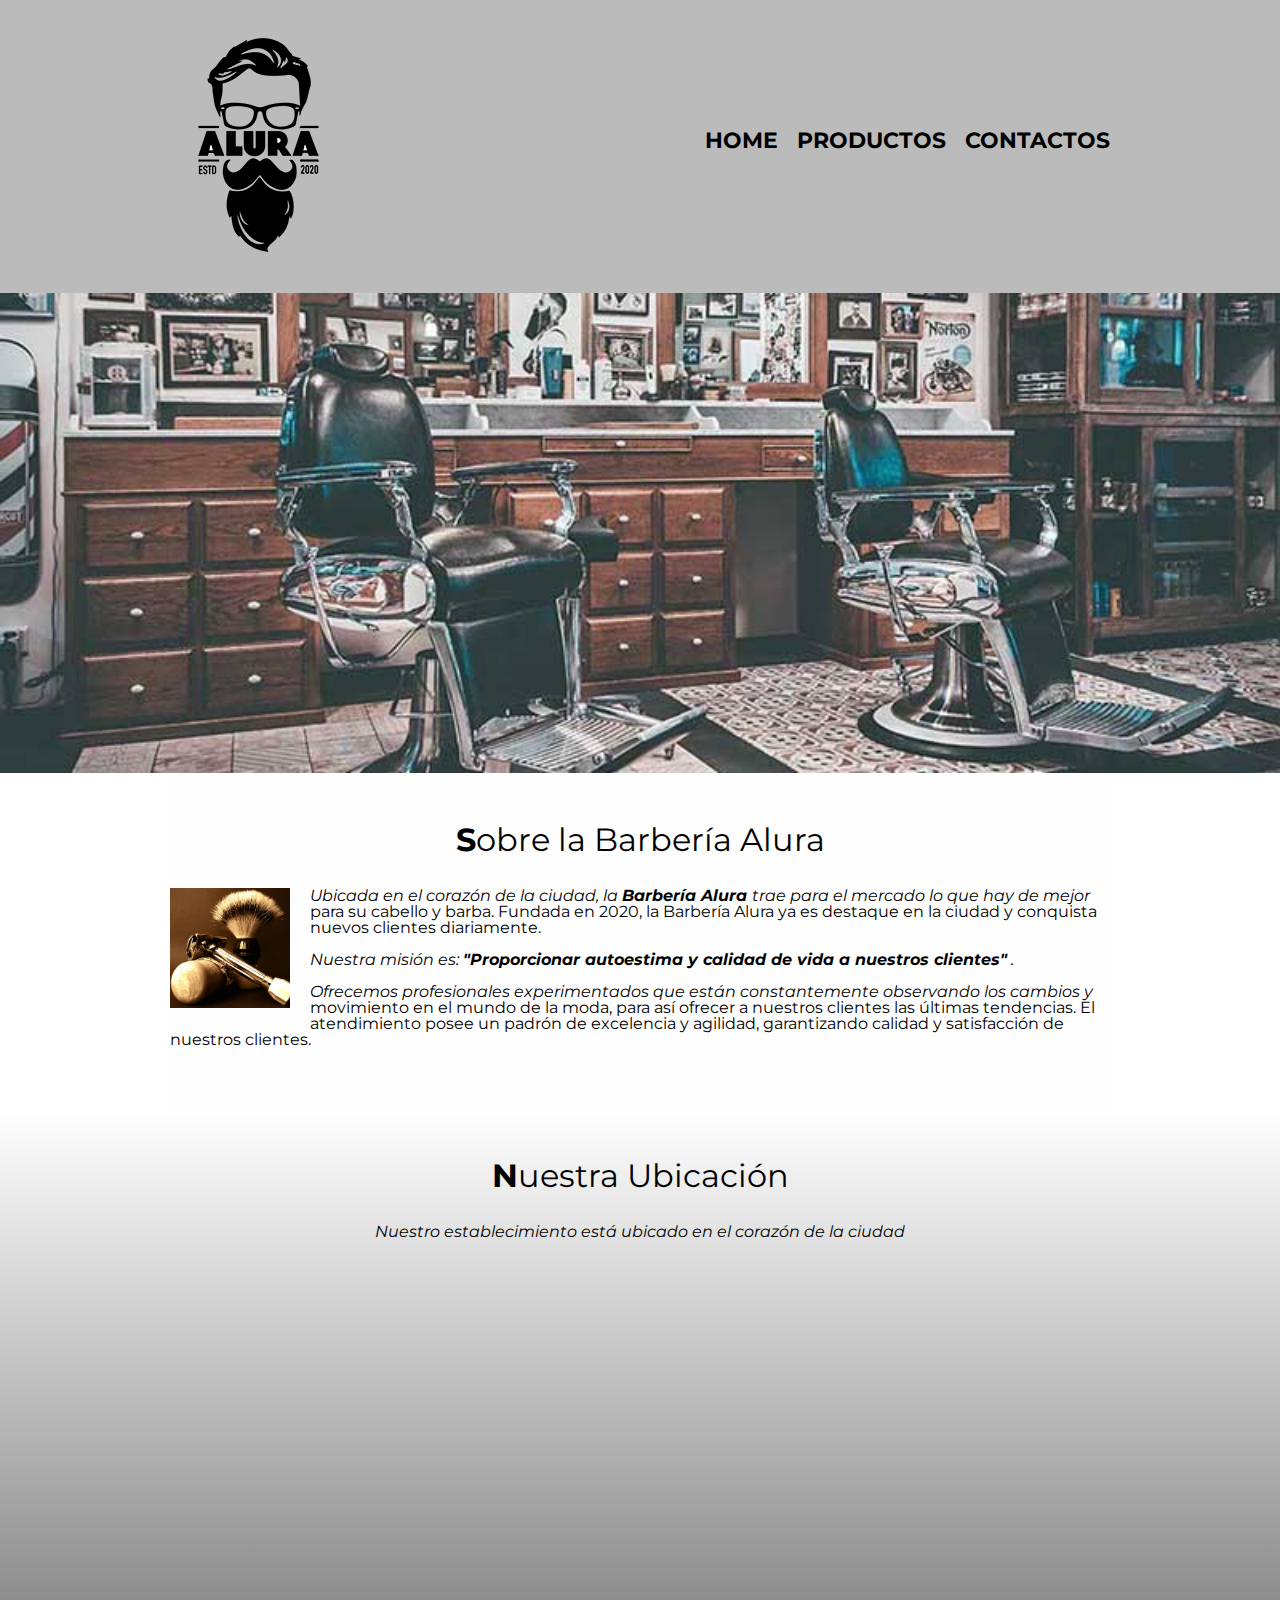
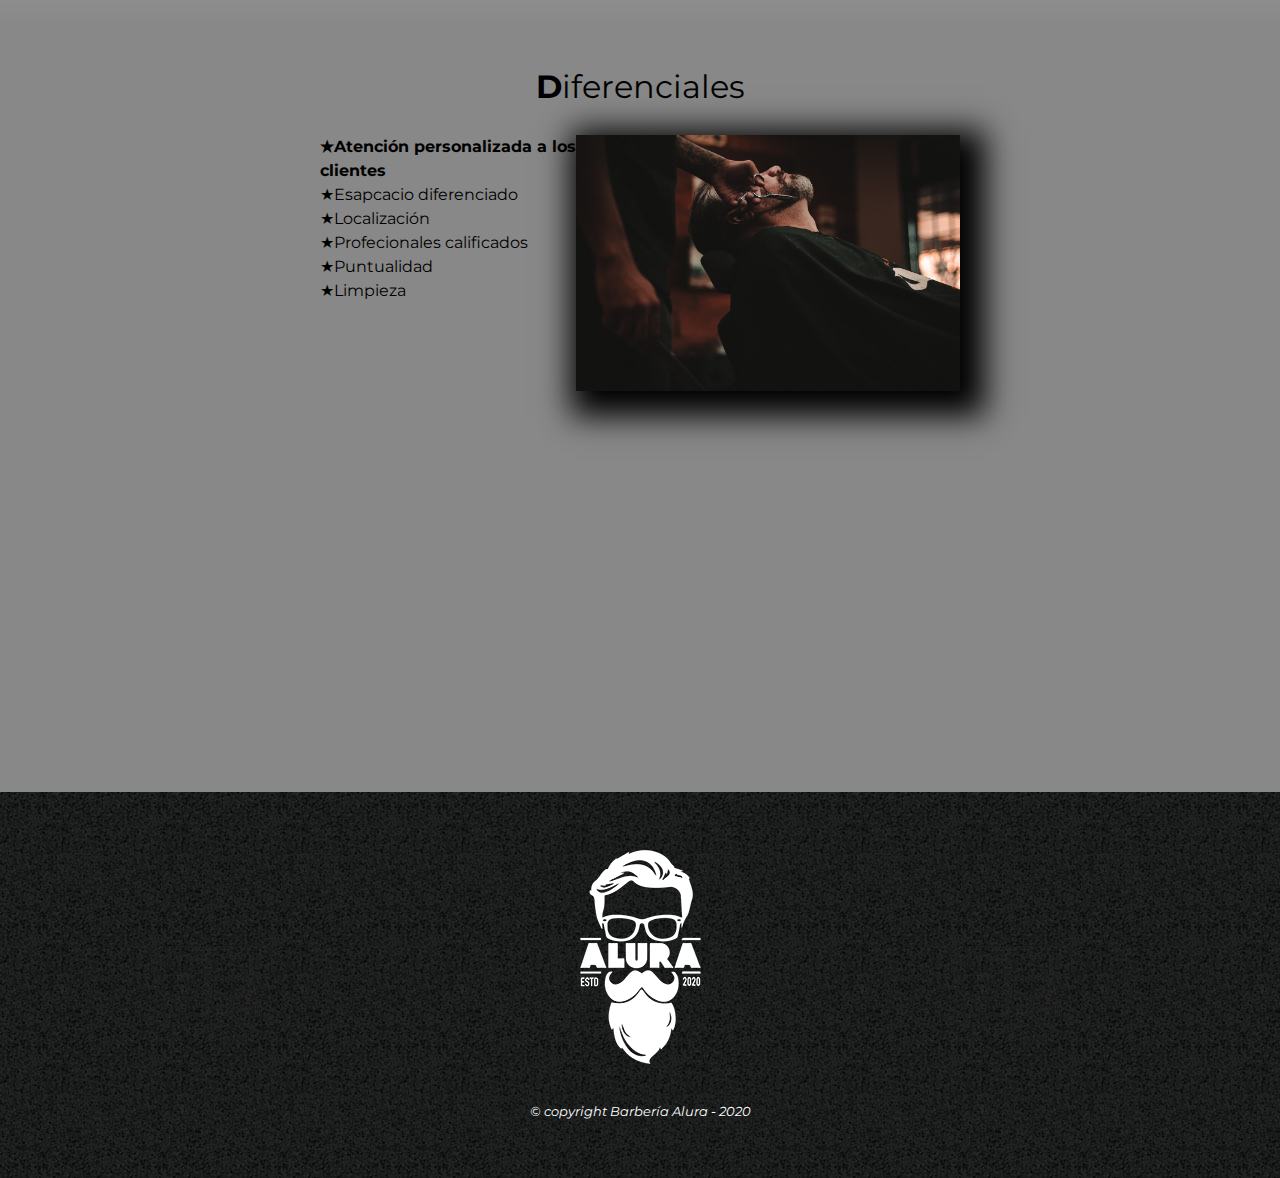
<file: index.html>
<!DOCTYPE html>
<html lang="es">
<head>
    <meta charset="UTF-8">
    <meta http-equiv="X-UA-Compatible" content="IE=edge">
    <meta name="viewport" content="width=device-width, initial-scale=1.0">
    <link rel="stylesheet" href="reset/reset.css">
    <link rel="stylesheet" href="style.css">
    <link href="https://fonts.googleapis.com/css2?family=Montserrat:wght@300&display=swap" rel="stylesheet">
    <title>Barberia Alura</title>
</head>
<body>
    <header>
        <div class="caja">
            <h1><img src="imagenes/imgproyecto/logo.png" alt="logo de la barberia alura"></h1>
            <nav>
                <ul>
                    <li><a href="index.html">Home</a></li>
                    <li><a href="productos.html"> Productos</a></li>
                    <li><a href="contactos.html"> Contactos</a></li>
                </ul>
            </nav>    
        </div> 
    </header>
    <img class="banner" src="imagenes/banner.jpg" alt="esto es una imagen">
    
    <main>
        <section class="principal">
            <h2 class="titulo-principal">Sobre la Barbería Alura</h2>
            <img class="utensilios" src="imagenes/utensilios[1].jpg" alt="">
            <p>Ubicada en el corazón de la ciudad, la <strong> Barbería Alura </strong>trae para el mercado lo que hay de mejor para su cabello y barba. Fundada en 2020, la Barbería Alura ya es destaque en la ciudad y conquista nuevos clientes diariamente.</p>
            <p id="mision"><em> Nuestra misión es: <strong>"Proporcionar autoestima y calidad de vida a nuestros clientes"</strong> .</em></p>
            <p>Ofrecemos profesionales experimentados que están constantemente observando los cambios y movimiento en el mundo de la moda, para así ofrecer a nuestros clientes las últimas tendencias. El atendimiento posee un padrón de excelencia y agilidad, garantizando calidad y satisfacción de nuestros clientes. </p>
        </section>
        <section class="mapa">
            <h3 class="titulo-principal">Nuestra Ubicación</h3>
            <p>Nuestro establecimiento está ubicado en el corazón de la ciudad</p>
            <div class="mapa-contenido">
                <iframe src="https://www.google.com/maps/embed?pb=!1m18!1m12!1m3!1d34784.869470159!2d-46.65499870427411!3d-23.593248407555798!2m3!1f0!2f0!3f0!3m2!1i1024!2i768!4f13.1!3m3!1m2!1s0x94ce5a2b2ed7f3a1%3A0xab35da2f5ca62674!2sCaelum%20-%20Education%20and%20Innovation!5e0!3m2!1ses-419!2sbr!4v1602972945026!5m2!1ses-419!2sbr" width="100%" height="300" frameborder="0" style="border:0;" allowfullscreen="" aria-hidden="false" tabindex="0"></iframe>
            </div>
         </section>
        <section class="diferenciales">
            <h3 class="titulo-principal" >Diferenciales</h3>
            <div class="contenido-diferenciales">
                <ul class="lista-diferenciales">
                    <li class="items">Atención personalizada a los clientes</li>
                    <li class="items">Esapcacio diferenciado</li>
                    <li class="items">Localización</li>
                    <li class="items">Profecionales calificados</li>
                    <li class="items">Puntualidad</li>
                    <li class="items">Limpieza</li>
                </ul><img class="imgDiferenciales" src="imagenes/diferenciales.jpg" alt="">
            </div>
            
            <div class="video">
                <iframe width="100%" height="315" src="https://www.youtube.com/embed/wcVVXUV0YUY" frameborder="0" allow="accelerometer; autoplay; clipboard-write; encrypted-media; gyroscope; picture-in-picture" allowfullscreen></iframe>
            </div>
            
        </section>
    </main>
    <footer>
        <img src="imagenes/imgproyecto/logo-blanco.png" alt="logo de la barberia alura">
        <p class="copyright">&copy copyright Barbería Alura - 2020 </p>
    </footer>
</body>
</html>
</file>
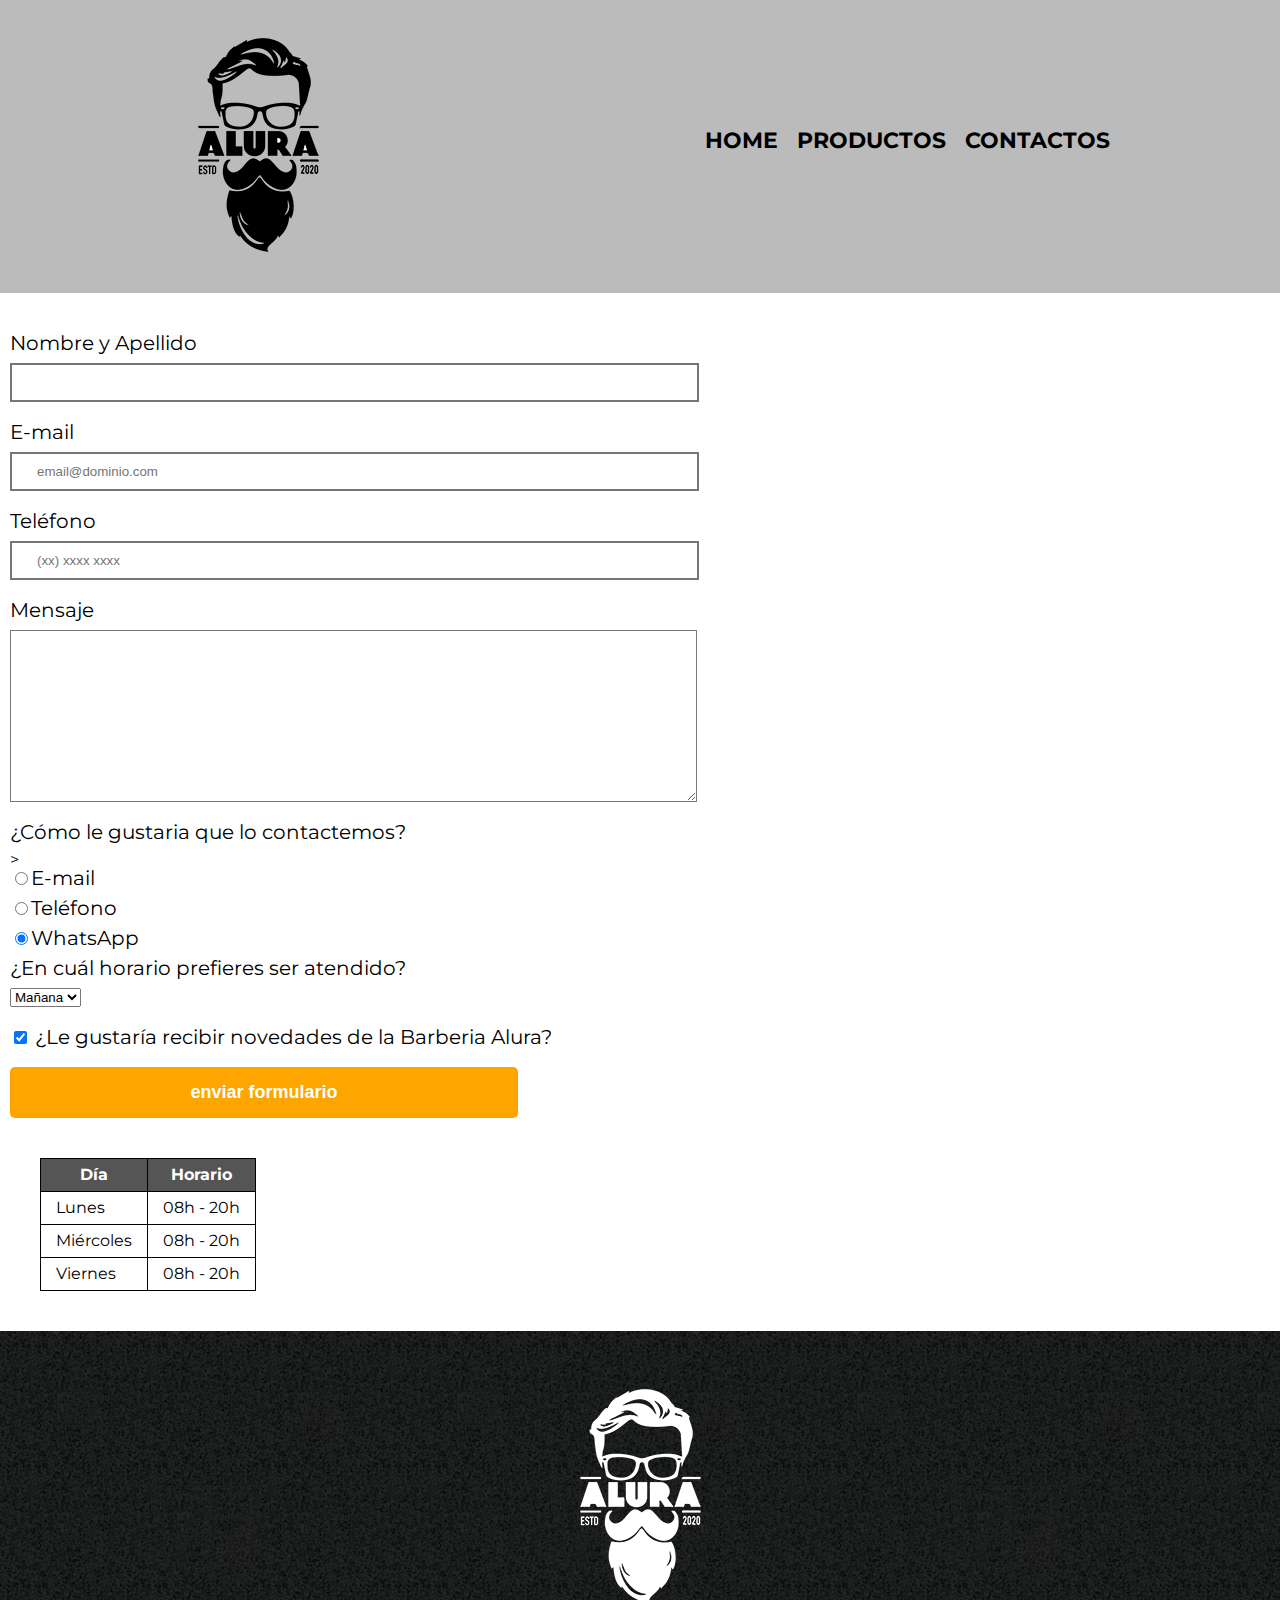
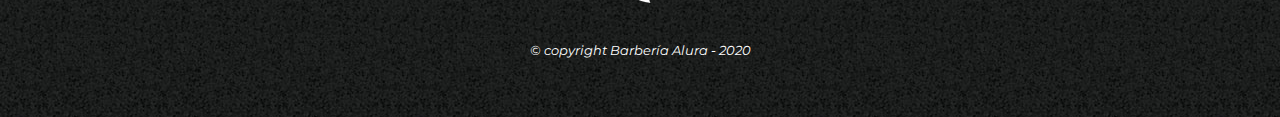
<file: contacto.html>
<!DOCTYPE html>
<html lang="en">
<head>
    <meta charset="UTF-8">
    <meta http-equiv="X-UA-Compatible" content="IE=edge">
    <meta name="viewport" content="width=device-width, initial-scale=1.0">
    <link rel="stylesheet" href="reset/reset.css">
    <link rel="stylesheet" href="style.css">
    <link href="https://fonts.googleapis.com/css2?family=Montserrat:wght@300&display=swap" rel="stylesheet">
    <title>Contacto</title>
</head>
<body>
    <header>
        <div class="caja">
            <h1><img src="imagenes/imgproyecto/logo.png" alt="logo de la barberia alura"></h1>
            <nav>
                <ul>
                    <li><a href="index.html">Home</a></li>
                    <li><a href="productos.html"> Productos</a></li>
                    <li><a href="contactos.html"> Contactos</a></li>
                </ul>
            </nav>    
        </div> 
    </header>
    <main>
        <form action="">
            <label for="nombreapellido">Nombre y Apellido</label>
            <input type="text" id="nombreapellido" class="input-padron" required>

            <label for="correoelectronicos">E-mail</label>
            <input type="email" id="correoelectronico" class="input-padron" required placeholder="email@dominio.com">
            <!--placeholder es para ayudar al usuario con lo que tiene que poner en el campo a completar-->
            <label for="telefono">Teléfono</label>
            <input type="tel" id="telefono" class="input-padron" required placeholder="(xx) xxxx xxxx">
            <!--requiered propiedad para que se llene un campo requerido-->
            <label for="msj">Mensaje</label>
            <textarea id="msj" cols="70" rows="10" class="input-padron" required></textarea>

            <fieldset><!--hace referencia a las mismas cosas
                        legend es una etiqueta (es para definir un titulo en nuestro campo de formulario)  de fieldset-->
                       

                <legend class="test" id="test">¿Cómo le gustaria que lo contactemos?</legend>>
                 <!--radio es para poner circulitos de selección-->
                <label for="radio-email"><input type="radio" name="contacto" value="email" id="radio-email" >E-mail</label>
                
                <label for="radio-telefono"> <input type="radio" name="contacto"  value="telefono" id="radio-telefono" >Teléfono</label>
               
                <label for="radio-whatsapp"><input type="radio" name="contacto"  value="whatsapp" id="radio-whatsapp" checked>WhatsApp</label>
                
            </fieldset>

            <fieldset>
                <legend>¿En cuál horario prefieres ser atendido?</legend>
                <select name="" id="">
                    <option value="">Mañana</option>
                    <option value="">Tarde</option>
                    <option value="">Noche</option>
                </select>
            </fieldset>
            
            <!--leabel se usa para referirce a los input
            checkbox son las cajitas de checkear
            checked es la propiedad que usa para que este marcado-->
            <label class="checkbox"><input type="checkbox" checked> ¿Le gustaría recibir novedades de la Barberia Alura?</label>

            <input type="submit" value="enviar formulario" class="enviar">
        </form>
        <!--uso correcto de la semantica de una tabla-->
        <table><!--etiqueta para tablas-->
            <thead><!--encabezado de tabla-->
                <tr><!--define las lineas o filas de las tablas-->
                    <th>Día</th><!--define las columnas de la tabla-->
                    <th>Horario</th>
                </tr>
            </thead>
            <tbody><!--cuerpo de la tabla-->
                <tr>
                    <td>Lunes</td>
                    <td>08h - 20h</td>
                </tr>
                <tr>
                    <td>Miércoles</td>
                    <td>08h - 20h</td>
                </tr>
                <tr>
                    <td>Viernes</td>
                    <td>08h - 20h</td>
                </tr>
            </tbody>
        </table>
    </main>
    <footer>
        <img src="imagenes/imgproyecto/logo-blanco.png" alt="logo de la barberia alura">
        <p class="copyright">&copy copyright Barbería Alura - 2020 </p>
    </footer>
    
</body>
</html>

<!--existen distintas propiedades para el input: pueden ser e-mail, tel, numbre, password, date, datetime, month, search y se invocan en el type-->
</file>
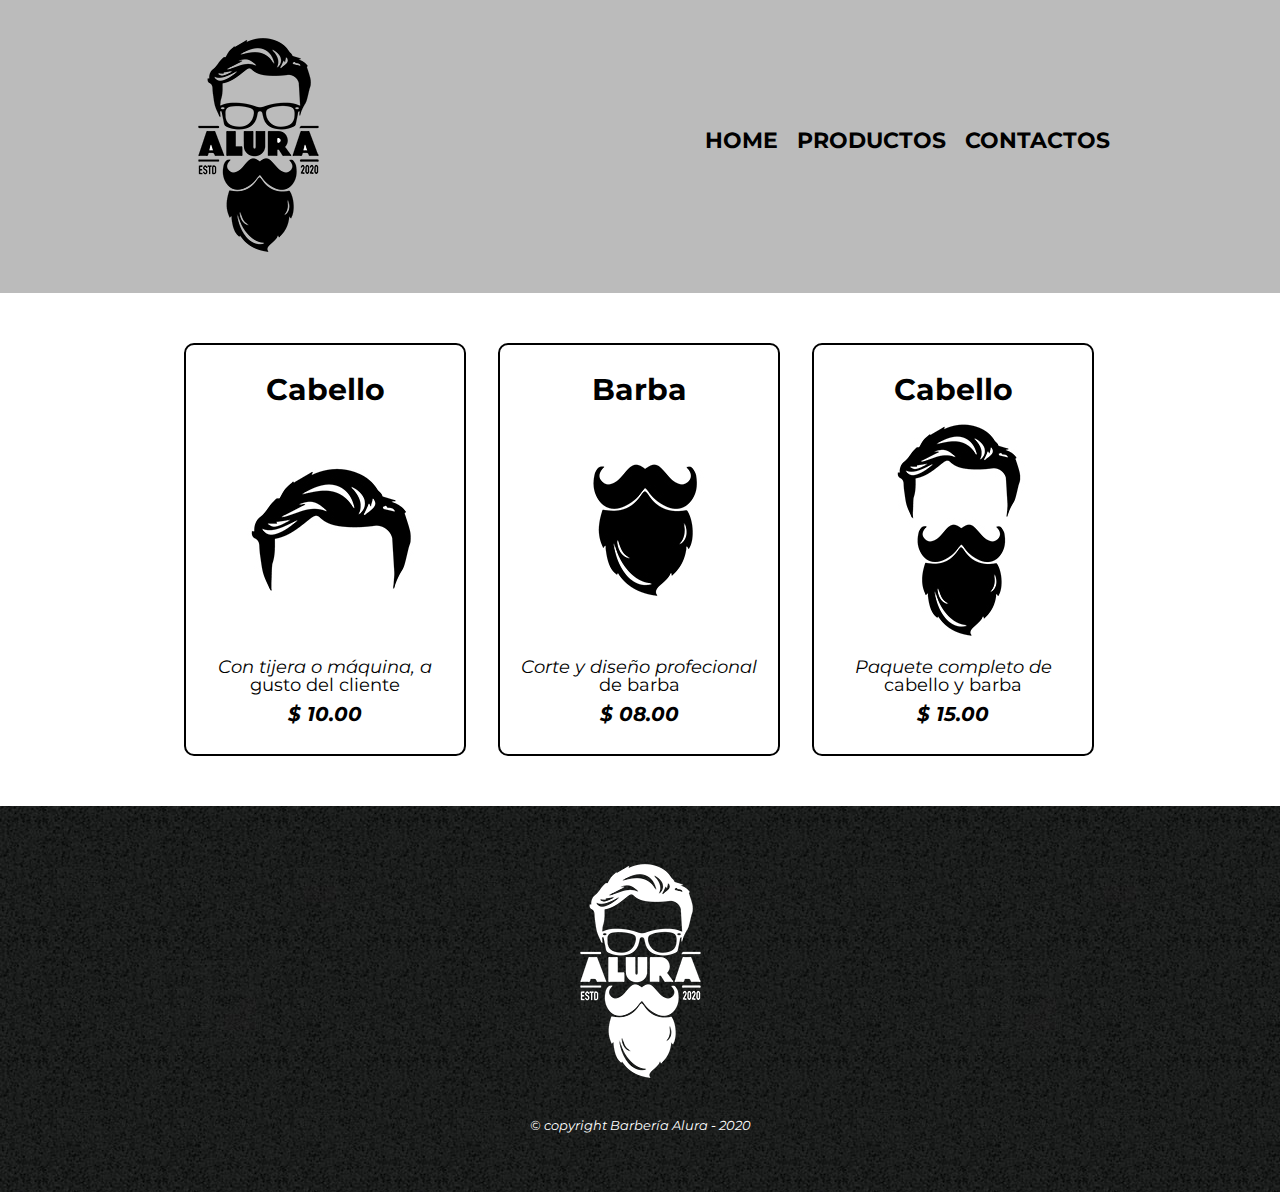
<file: productos.html>
<!DOCTYPE html>
<html lang="es">
<head>
    <meta charset="UTF-8">
    <meta http-equiv="X-UA-Compatible" content="IE=edge">
    <meta name="viewport" content="width=device-width, initial-scale=1.0">
    <link rel="stylesheet" href="reset/reset.css">
    <link rel="stylesheet" href="style.css">
    <link href="https://fonts.googleapis.com/css2?family=Montserrat:wght@300&display=swap" rel="stylesheet">
    <title>Productos</title>
</head>
<body>
    <header>
        <div class="caja">
            <h1><img src="imagenes/imgproyecto/logo.png" alt=""></h1>
            <nav>
                <ul>
                    <li><a href="index.html">Home</a></li>
                    <li><a href="productos.html"> Productos</a></li>
                    <li><a href="contacto.html"> Contactos</a></li>
                </ul>
            </nav>    
        </div> 
    </header>
    <main>
        <ul class="productos">
            <li>
                <h2>Cabello</h2>
                <img src="imagenes/imgproyecto/cabello.jpg" alt="">
                <p class="producto-descripcion">Con tijera o máquina, a gusto del cliente</p>
                <p class="producto-precio">$ 10.00</p>
            </li>
            <li>
                <h2>Barba</h2>
                <img src="imagenes/imgproyecto/barba.jpg" alt="">
                <p class="producto-descripcion">Corte y diseño profecional de barba</p>
                <p class="producto-precio">$ 08.00</p>
            </li>
            <li>
                <h2>Cabello</h2>
                <img src="imagenes/imgproyecto/cabello+barba.jpg" alt="">
                <p class="producto-descripcion">Paquete completo de cabello  y barba</p>
                <p class="producto-precio">$ 15.00</p>
            </li>
        </ul>
    </main>
    <footer>
        <img src="imagenes/imgproyecto/logo-blanco.png" alt="">
        <p class="copyright">&copy copyright Barbería Alura - 2020 </p>
    </footer>
    
</body>
</html>
</file>
<file: style.css>
/*aqui comienzan los estilos de la pag productos*/

body{
    font-family: 'Montserrat', sans-serif;
}


header{
    background: #bbbbbb;
    padding: 20px 0;
}

.caja{
    width: 940px;
    position: relative;
    margin: 0 auto;
}

nav{
    position: absolute;
    top: 110px;
    right: 0;
}


nav li{
    display: inline;
    margin: 0 0 0 15px;
}

nav a{
    text-transform: uppercase;
    color: #000000;
    font-weight: bold; 
    font-size: 22px;
    text-decoration: none;
}

nav a:hover{
    color: #c78c19;
    text-decoration: underline;
}

.productos{
    width: 940px;
    margin: 0 auto;
    padding: 50px;
}

.productos li{
    display: inline-block;
    text-align: center;
    width: 30%;
    vertical-align: top;
    margin: 0 1.5%;
    padding: 30px 20px;
    box-sizing: border-box;
    border: 2px solid #000000;
    border-radius: 10px;
}

.productos li:hover{
    border-color: #c78c19;
    
}

.productos li:hover h2{
    font-size: 33px;
}

.productos li:active{
    border-color: #088c19;
}

.productos h2{
    font-size: 30px;
    font-weight: bold;
}

.producto-descripcion{
    font-size: 18px;
}

.producto-precio{
    font-size: 20px;
    font-weight: bold;
    margin-top: 10px;
}

footer{
    text-align: center;
    background: url(imagenes/imgproyecto/bg.jpg);
    padding: 40px;
}

.copyright{
    color: #ffffff;
    font-size: 13px;
    margin: 20px;
}


/* Aqui comienzan los estilos de la pag conactos*/


form{
    margin: 40px 0;
    padding: 0 0 0 10px;
}

form label, legend{
    display: block;
    font-size: 20px;
    margin: 0 0 10px;
}
.input-padron{
    display: block;
    margin: 0 0 20px;
    padding: 10px 25px;
    width: 50%;
    border-style: solid;
}

.checkbox{
    margin: 20px 0;
}

.enviar{
    width: 40%;
    padding: 15px 0;
    font-size: 18px;
    font-weight: bold;
    color:#ffffff;
    background: orange;
    border:none;
    border-radius: 5px;
    transition: 1s all;/*efecto visual, all significa que se le dan esos segundos a todas las propiedades*/
    cursor: pointer;
}

.enviar:hover{
    background: darkorange;
    transform: scale(1.2); /* scale propiedad que amuenta de tamaño existen varias propiedades como esta para transformar los elementos como(rotate que es para rotar un elemento)*/ 

}

table{
    margin: 40px 40px;
}

thead{
    background: #555555;
    color: #ffffff;
    font-weight: bold;
}

td, th{
    border: 1px solid #000000;
    padding: 8px 15px;
}


/* Aquí inicia el css para nuestra home */

.banner{
    width: 100%;
}

.principal{
    padding: 3em 0;
    background: #fefefe;
    width: 940px;
    margin: 0 auto;
}

.titulo-principal{
    text-align: center;
    font-size: 2em;
    margin: 0 0 1em;
    clear: left;
}

.titulo-principal::first-letter{
    font-weight: bold;
}

p::first-line{
    font-style: italic;
}

.principal p{
    margin: 0 0 1em;
}

.principal strong{
    font-weight: bold;
}

.principal em{
    font-style: italic;
}

.utensilios{
    width: 120px;
    float: left;
    margin: 0 20px 20px 0;
}



.mapa-contenido{
    width: 940px;
    margin: 0 auto;
}

.mapa{
    padding: 3em 0;
    background: linear-gradient(#fefefe, #888888);
}

.mapa p{
    margin: 0 0 2em;
    text-align: center;
}

.diferenciales{
    padding: 3em 0;
    background: #888888;
}

.contenido-diferenciales{
    width: 640px;
    margin: 0 auto;
}

.lista-diferenciales{
    width: 40%;
    display: inline-block;
    vertical-align: top;
}

.items{
    line-height: 1.5;
}


.items::before{
    content: "★";
}


.items:first-child{
    font-weight:bold;
}

.imgDiferenciales{
    width: 60%;
    transition: 400ms;
    box-shadow: 10px 10px 30px 15px #000000;
}

.imgDiferenciales:hover{
    opacity: 0.3;
}

.video{
    width: 560px;
    margin: 1em auto;
}


@media screen and (max-width:480px){
    
    h1{
        text-align: center;
    }

    nav{
        position: static;
    }

    .caja, .principal, .mapa-contenido, .contenido-diferenciales, .video, .productos{
        width: auto;
    }

    .productos li{
        width: 100;
        display: block;
        margin: 10px auto;
        padding: 10px
    }

    .lista-diferenciales, .imgDiferenciales{
        width: 100%;
    }

    .input-padron{
        border-style: solid;
    }
    
}



@media screen and (max-width:912px){
    
    h1{
        text-align: center;
    }

    nav{
        position: static;
    }

    .caja, .principal, .mapa-contenido, .contenido-diferenciales, .video, .productos{
        width: auto;
    }

    .productos li{
        width: 100%;
        display: block;
        margin: 10px auto;
        padding: 10px
    }

    .lista-diferenciales, .imgDiferenciales{
        width: 100%;
    }

    .input-padron{
        border-style: solid;
    }
    
}
</file>
